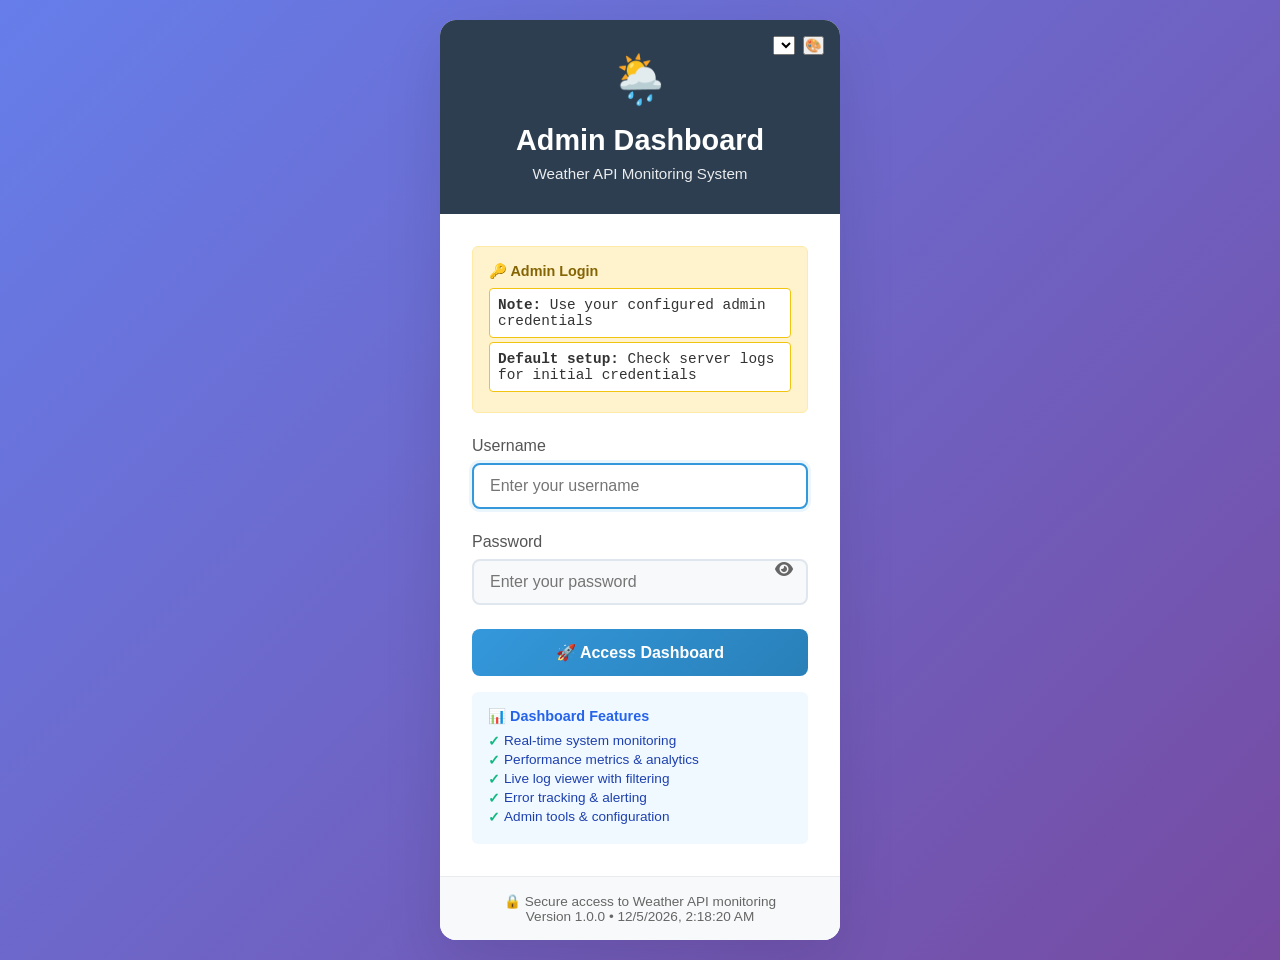
<file: public/admin/login.html>
<!doctype html>
<html lang="en">
  <head>
    <meta charset="UTF-8" />
    <meta name="viewport" content="width=device-width, initial-scale=1.0" />
    <title>Weather API - Admin Login</title>
    <!-- Font Awesome for icons -->
    <link
      rel="stylesheet"
      href="https://cdnjs.cloudflare.com/ajax/libs/font-awesome/6.4.0/css/all.min.css"
    />
    <link rel="stylesheet" href="../css/login.css" />
  </head>

  <body>
    <div class="login-container">
      <div class="login-header">
        <span class="weather-icon">🌦️</span>
        <h1>Admin Dashboard</h1>
        <p>Weather API Monitoring System</p>
        <div class="theme-controls">
          <select id="theme-selector" class="theme-selector" aria-label="Select theme">
            <!-- Options will be populated by JavaScript -->
          </select>
          <button class="customize-theme-btn" id="customize-theme-btn" aria-label="Customize theme">
            🎨
          </button>
        </div>
      </div>

      <div class="login-form">
        <div class="demo-credentials">
          <h4>🔑 Admin Login</h4>
          <div class="credential-item">
            <strong>Note:</strong> Use your configured admin credentials
          </div>
          <div class="credential-item">
            <strong>Default setup:</strong> Check server logs for initial
            credentials
          </div>
        </div>

        <div class="error-message" id="error-message">
          Invalid credentials. Please try again.
        </div>

        <div class="success-message" id="success-message">
          Login successful! Redirecting to dashboard...
        </div>

        <form id="login-form">
          <div class="form-group">
            <label for="username">Username</label>
            <input
              type="text"
              id="username"
              name="username"
              placeholder="Enter your username"
              required
              autocomplete="username"
            />
          </div>

          <div class="form-group">
            <label for="password">Password</label>
            <input
              type="password"
              id="password"
              name="password"
              placeholder="Enter your password"
              class="password-input"
              required
              autocomplete="current-password"
            />
            <button
              type="button"
              class="show"
              onclick="togglePassword()"
              title="Toggle password visibility"
            >
              <i class="fas fa-eye" id="toggle-icon"></i>
            </button>
          </div>

          <button type="submit" class="login-button" id="login-button">
            <span class="loading-spinner" id="loading-spinner"></span>
            <span id="button-text">🚀 Access Dashboard</span>
          </button>
        </form>

        <div class="features-list">
          <h4>📊 Dashboard Features</h4>
          <ul>
            <li>Real-time system monitoring</li>
            <li>Performance metrics & analytics</li>
            <li>Live log viewer with filtering</li>
            <li>Error tracking & alerting</li>
            <li>Admin tools & configuration</li>
          </ul>
        </div>
      </div>

      <div class="login-footer">
        <p>🔒 Secure access to Weather API monitoring</p>
        <p>Version 1.0.0 • <span id="current-time"></span></p>
      </div>
    </div>

    <script src="../js/login.js"></script>
  </body>
</html>
</file>
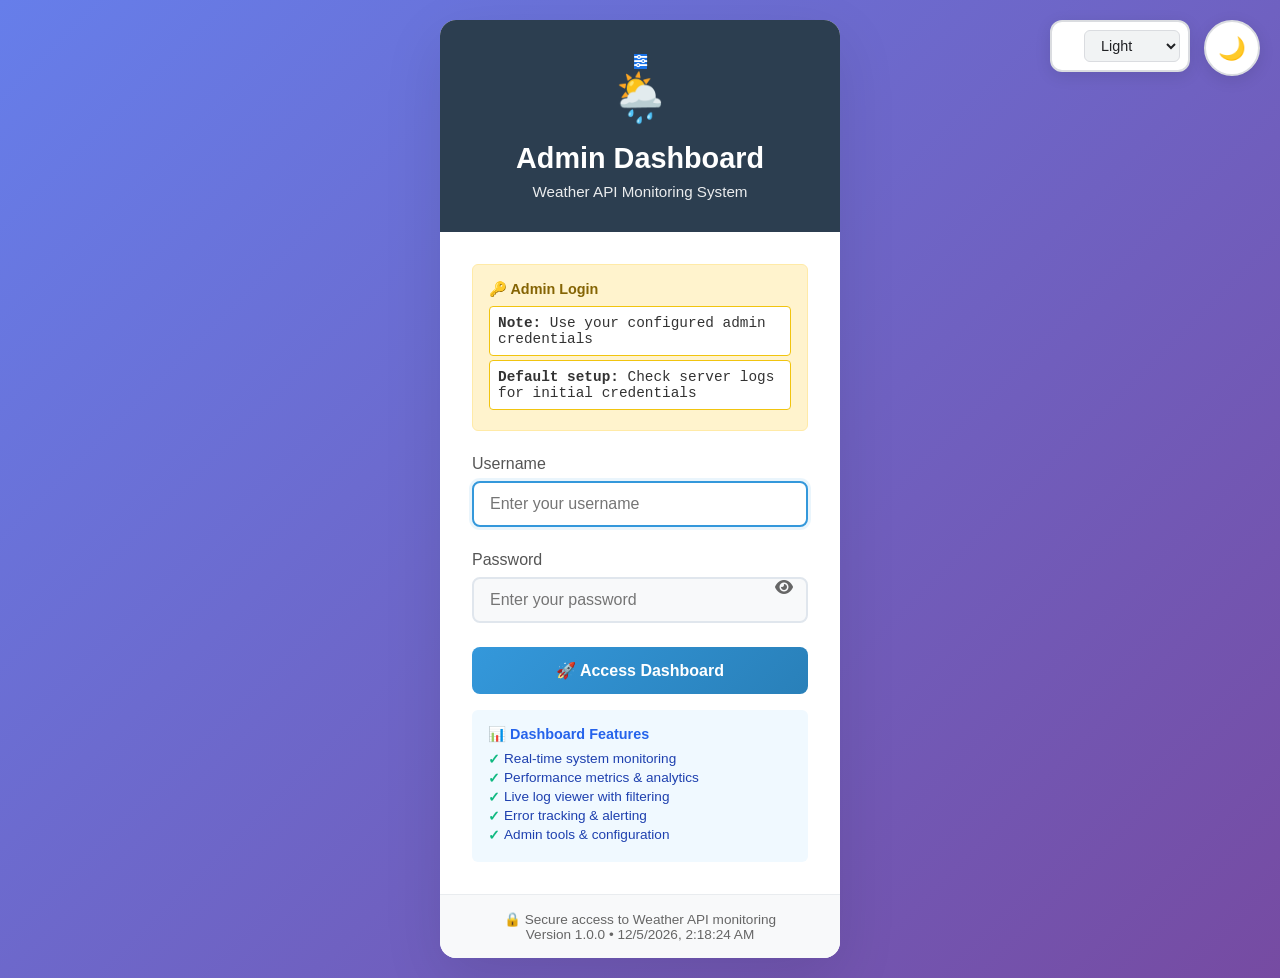
<file: Weather-API-main/public/admin/login.html>
<!doctype html>
<html lang="en">
  <head>
    <meta charset="UTF-8" />
    <meta name="viewport" content="width=device-width, initial-scale=1.0" />
    <title>Weather API - Admin Login</title>
    <!-- Font Awesome for icons -->
    <link
      rel="stylesheet"
      href="https://cdnjs.cloudflare.com/ajax/libs/font-awesome/6.4.0/css/all.min.css"
    />
    <link rel="stylesheet" href="../themes.css">
    <link rel="stylesheet" href="../css/login.css" />
  </head>

  <body>
    <div class="login-container">
      <div class="login-header">
        <div class="theme-controls">
          <div class="theme-selector" id="theme-selector-container">
            <i class="fas fa-palette" aria-hidden="true"></i>
            <select id="theme-selector" aria-label="Select theme">
              <!-- Options populated by JavaScript -->
            </select>
          </div>
          <button class="theme-toggle" id="theme-toggle" aria-label="Toggle theme">
            <span class="toggle-icon moon-icon">🌙</span>
            <span class="toggle-icon sun-icon">☀️</span>
          </button>
          <button class="customize-btn" id="customize-theme-btn" aria-label="Customize theme">
            <i class="fas fa-sliders-h" aria-hidden="true"></i>
          </button>
        </div>
        <span class="weather-icon">🌦️</span>
        <h1>Admin Dashboard</h1>
        <p>Weather API Monitoring System</p>
      </div>

      <div class="login-form">
        <div class="demo-credentials">
          <h4>🔑 Admin Login</h4>
          <div class="credential-item">
            <strong>Note:</strong> Use your configured admin credentials
          </div>
          <div class="credential-item">
            <strong>Default setup:</strong> Check server logs for initial
            credentials
          </div>
        </div>

        <div class="error-message" id="error-message">
          Invalid credentials. Please try again.
        </div>

        <div class="success-message" id="success-message">
          Login successful! Redirecting to dashboard...
        </div>

        <form id="login-form">
          <div class="form-group">
            <label for="username">Username</label>
            <input
              type="text"
              id="username"
              name="username"
              placeholder="Enter your username"
              required
              autocomplete="username"
            />
          </div>

          <div class="form-group">
            <label for="password">Password</label>
            <input
              type="password"
              id="password"
              name="password"
              placeholder="Enter your password"
              class="password-input"
              required
              autocomplete="current-password"
            />
            <button
              type="button"
              class="show"
              onclick="togglePassword()"
              title="Toggle password visibility"
            >
              <i class="fas fa-eye" id="toggle-icon"></i>
            </button>
          </div>

          <button type="submit" class="login-button" id="login-button">
            <span class="loading-spinner" id="loading-spinner"></span>
            <span id="button-text">🚀 Access Dashboard</span>
          </button>
        </form>

        <div class="features-list">
          <h4>📊 Dashboard Features</h4>
          <ul>
            <li>Real-time system monitoring</li>
            <li>Performance metrics & analytics</li>
            <li>Live log viewer with filtering</li>
            <li>Error tracking & alerting</li>
            <li>Admin tools & configuration</li>
          </ul>
        </div>
      </div>

      <div class="login-footer">
        <p>🔒 Secure access to Weather API monitoring</p>
        <p>Version 1.0.0 • <span id="current-time"></span></p>
      </div>
    </div>

    <!-- Customization Panel -->
    <div class="customization-panel" id="customization-panel">
      <h3><i class="fas fa-paint-brush" aria-hidden="true"></i> Customize Theme</h3>
      <div class="color-groups">
        <!-- Color inputs populated by JavaScript -->
      </div>
      <div class="button-group">
        <button class="save-btn" id="save-custom-theme" aria-label="Save custom theme">
          <i class="fas fa-save" aria-hidden="true"></i> Save
        </button>
        <button class="reset-btn" id="reset-custom-theme" aria-label="Reset to defaults">
          <i class="fas fa-undo" aria-hidden="true"></i> Reset
        </button>
      </div>
    </div>

    <script src="../theme-manager.js"></script>
    <script src="../js/login.js"></script>
  </body>
</html>
</file>
<file: public/css/login.css>
* {
    margin: 0;
    padding: 0;
    box-sizing: border-box;
}

body {
    font-family:
        -apple-system, BlinkMacSystemFont, "Segoe UI", Roboto, sans-serif;
    background: linear-gradient(135deg, #667eea 0%, #764ba2 100%);
    min-height: 100vh;
    display: flex;
    align-items: center;
    justify-content: center;
    color: #333;
}

.login-container {
    background: white;
    border-radius: 16px;
    box-shadow: 0 20px 60px rgba(0, 0, 0, 0.1);
    overflow: hidden;
    width: 100%;
    max-width: 400px;
    margin: 20px;
}

.login-header {
    background: #2c3e50;
    color: white;
    padding: 2rem;
    text-align: center;
    position: relative;
}

.login-header h1 {
    font-size: 1.8rem;
    font-weight: 600;
    margin-bottom: 0.5rem;
}

.login-header p {
    opacity: 0.9;
    font-size: 0.95rem;
}

.weather-icon {
    font-size: 3rem;
    margin-bottom: 1rem;
    display: block;
}

.theme-controls {
    position: absolute;
    top: 1rem;
    right: 1rem;
    display: flex;
    align-items: center;
    gap: 0.5rem;
}

.login-form {
    padding: 2rem;
}

.form-group {
    margin-bottom: 1.5rem;
    position: relative;
}

.form-group label {
    display: block;
    margin-bottom: 0.5rem;
    font-weight: 500;
    color: #555;
}

.form-group input {
    width: 100%;
    padding: 0.75rem 1rem;
    border: 2px solid #e0e6ed;
    border-radius: 8px;
    font-size: 1rem;
    transition: all 0.3s ease;
    background: #f8f9fa;
}

.form-group input:focus {
    outline: none;
    border-color: #3498db;
    background: white;
    box-shadow: 0 0 0 3px rgba(52, 152, 219, 0.1);
}

.login-button {
    width: 100%;
    padding: 0.875rem;
    background: linear-gradient(135deg, #3498db, #2980b9);
    color: white;
    border: none;
    border-radius: 8px;
    font-size: 1rem;
    font-weight: 600;
    cursor: pointer;
    transition: all 0.3s ease;
    display: flex;
    align-items: center;
    justify-content: center;
    gap: 0.5rem;
}

.login-button:hover {
    background: linear-gradient(135deg, #2980b9, #1f6391);
    transform: translateY(-1px);
    box-shadow: 0 8px 25px rgba(52, 152, 219, 0.3);
}

.login-button:active {
    transform: translateY(0);
}

.login-button:disabled {
    background: #bdc3c7;
    cursor: not-allowed;
    transform: none;
    box-shadow: none;
}

.error-message {
    background: #fee;
    color: #e74c3c;
    padding: 0.75rem;
    border-radius: 6px;
    margin-bottom: 1rem;
    border-left: 4px solid #e74c3c;
    font-size: 0.9rem;
    display: none;
}

.success-message {
    background: #eef;
    color: #27ae60;
    padding: 0.75rem;
    border-radius: 6px;
    margin-bottom: 1rem;
    border-left: 4px solid #27ae60;
    font-size: 0.9rem;
    display: none;
}

.loading-spinner {
    width: 16px;
    height: 16px;
    border: 2px solid rgba(255, 255, 255, 0.3);
    border-radius: 50%;
    border-top-color: white;
    animation: spin 1s ease-in-out infinite;
    display: none;
}

@keyframes spin {
    to {
        transform: rotate(360deg);
    }
}

.login-footer {
    background: #f8f9fa;
    padding: 1rem 2rem;
    text-align: center;
    font-size: 0.85rem;
    color: #666;
    border-top: 1px solid #e9ecef;
}

.demo-credentials {
    background: #fff3cd;
    border: 1px solid #ffeaa7;
    border-radius: 6px;
    padding: 1rem;
    margin-bottom: 1.5rem;
    font-size: 0.9rem;
}

.demo-credentials h4 {
    color: #856404;
    margin-bottom: 0.5rem;
    font-size: 0.9rem;
}

.demo-credentials p {
    color: #856404;
    margin: 0.25rem 0;
}

.credential-item {
    background: white;
    padding: 0.5rem;
    border-radius: 4px;
    margin: 0.25rem 0;
    font-family: "Courier New", monospace;
    border: 1px solid #f1c40f;
}

.show {
    position: absolute;
    right: 12px;
    top: 50%;
    transform: translateY(-50%);
    background: none;
    border: none;
    cursor: pointer;
    color: #666;
    font-size: 1rem;
    padding: 4px;
    border-radius: 4px;
    transition: all 0.2s ease;
    width: 24px;
    height: 24px;
    display: flex;
    align-items: center;
    justify-content: center;
}

.show:hover {
    color: #3498db;
    background: rgba(52, 152, 219, 0.1);
}

.show:focus {
    outline: none;
    color: #3498db;
    background: rgba(52, 152, 219, 0.1);
}

.password-input {
    padding-right: 3rem !important;
}

.features-list {
    background: #f0f9ff;
    border-radius: 6px;
    padding: 1rem;
    margin-top: 1rem;
}

.features-list h4 {
    color: #2563eb;
    font-size: 0.9rem;
    margin-bottom: 0.5rem;
}

.features-list ul {
    list-style: none;
    font-size: 0.85rem;
    color: #1e40af;
}

.features-list li {
    margin: 0.25rem 0;
    padding-left: 1rem;
    position: relative;
}

.features-list li:before {
    content: "✓";
    position: absolute;
    left: 0;
    color: #10b981;
    font-weight: bold;
}

@media (max-width: 480px) {
    .login-container {
        margin: 10px;
    }

    .login-header {
        padding: 1.5rem;
    }

    .login-form {
        padding: 1.5rem;
    }
}
</file>
<file: Weather-API-main/public/themes.css>
/**
 * Theme Variables for Weather API
 * Supports multiple themes: light, dark, blue, green, purple, orange, custom
 * Includes CSS custom properties for comprehensive theming
 */

:root {
  /* Light Theme Variables */
  --bg-primary: #f8f9fa;
  --bg-secondary: #ffffff;
  --bg-tertiary: #f1f3f4;
  
  --text-primary: #202124;
  --text-secondary: #5f6368;
  --text-muted: #9aa0a6;
  
  --accent-primary: #1a73e8;
  --accent-secondary: #4285f4;
  --accent-hover: #1557b0;
  
  --border-color: #dadce0;
  --border-hover: #bdc1c6;
  
  --shadow-light: rgba(0, 0, 0, 0.1);
  --shadow-medium: rgba(0, 0, 0, 0.15);
  --shadow-heavy: rgba(0, 0, 0, 0.2);
  
  --error-color: #d93025;
  --success-color: #137333;
  --warning-color: #f29900;
  
  --gradient-primary: linear-gradient(135deg, #667eea 0%, #764ba2 100%);
  --gradient-secondary: linear-gradient(135deg, #f093fb 0%, #f5576c 100%);
  
  --transition-speed: 0.3s;
  --transition-easing: ease-in-out;
}

/* Dark Theme Variables */
[data-theme="dark"] {
  --bg-primary: #0f0f0f;
  --bg-secondary: #1e1e1e;
  --bg-tertiary: #2d2d2d;

  --text-primary: #ddd;
  --text-secondary: #8a8a8a;
  --text-muted: #6c6c6c;

  --accent-primary: #4fc3f7;
  --accent-secondary: #29b6f6;
  --accent-hover: #0288d1;

  --border-color: #404040;
  --border-hover: #505050;

  --shadow-light: rgba(0, 0, 0, 0.3);
  --shadow-medium: rgba(0, 0, 0, 0.4);
  --shadow-heavy: rgba(0, 0, 0, 0.5);

  --error-color: #ff5252;
  --success-color: #4caf50;
  --warning-color: #ff9800;

  --gradient-primary: linear-gradient(135deg, #2c3e50, #3498db);
  --gradient-secondary: linear-gradient(135deg, #833092, #6691ff);
}

/* Blue Theme Variables */
[data-theme="blue"] {
  --bg-primary: #e3f2fd;
  --bg-secondary: #ffffff;
  --bg-tertiary: #f1f8ff;

  --text-primary: #0d47a1;
  --text-secondary: #1976d2;
  --text-muted: #42a5f5;

  --accent-primary: #1565c0;
  --accent-secondary: #1976d2;
  --accent-hover: #0d47a1;

  --border-color: #bbdefb;
  --border-hover: #90caf9;

  --shadow-light: rgba(21, 101, 192, 0.1);
  --shadow-medium: rgba(21, 101, 192, 0.15);
  --shadow-heavy: rgba(21, 101, 192, 0.2);

  --error-color: #d32f2f;
  --success-color: #2e7d32;
  --warning-color: #f57c00;

  --gradient-primary: linear-gradient(135deg, #0d47a1 0%, #42a5f5 100%);
  --gradient-secondary: linear-gradient(135deg, #1976d2 0%, #81d4fa 100%);
}

/* Green Theme Variables */
[data-theme="green"] {
  --bg-primary: #e8f5e8;
  --bg-secondary: #ffffff;
  --bg-tertiary: #f1f8e9;

  --text-primary: #1b5e20;
  --text-secondary: #2e7d32;
  --text-muted: #4caf50;

  --accent-primary: #2e7d32;
  --accent-secondary: #388e3c;
  --accent-hover: #1b5e20;

  --border-color: #c8e6c9;
  --border-hover: #a5d6a7;

  --shadow-light: rgba(46, 125, 50, 0.1);
  --shadow-medium: rgba(46, 125, 50, 0.15);
  --shadow-heavy: rgba(46, 125, 50, 0.2);

  --error-color: #d32f2f;
  --success-color: #1b5e20;
  --warning-color: #f57c00;

  --gradient-primary: linear-gradient(135deg, #1b5e20 0%, #4caf50 100%);
  --gradient-secondary: linear-gradient(135deg, #2e7d32 0%, #81c784 100%);
}

/* Purple Theme Variables */
[data-theme="purple"] {
  --bg-primary: #f3e5f5;
  --bg-secondary: #ffffff;
  --bg-tertiary: #faf0fb;

  --text-primary: #4a148c;
  --text-secondary: #6a1b9a;
  --text-muted: #9c27b0;

  --accent-primary: #6a1b9a;
  --accent-secondary: #7b1fa2;
  --accent-hover: #4a148c;

  --border-color: #e1bee7;
  --border-hover: #ce93d8;

  --shadow-light: rgba(106, 27, 154, 0.1);
  --shadow-medium: rgba(106, 27, 154, 0.15);
  --shadow-heavy: rgba(106, 27, 154, 0.2);

  --error-color: #d32f2f;
  --success-color: #2e7d32;
  --warning-color: #f57c00;

  --gradient-primary: linear-gradient(135deg, #4a148c 0%, #9c27b0 100%);
  --gradient-secondary: linear-gradient(135deg, #6a1b9a 0%, #ba68c8 100%);
}

/* Orange Theme Variables */
[data-theme="orange"] {
  --bg-primary: #fff3e0;
  --bg-secondary: #ffffff;
  --bg-tertiary: #fff8e1;

  --text-primary: #e65100;
  --text-secondary: #ef6c00;
  --text-muted: #ff9800;

  --accent-primary: #ef6c00;
  --accent-secondary: #f57c00;
  --accent-hover: #e65100;

  --border-color: #ffcc02;
  --border-hover: #ffb74d;

  --shadow-light: rgba(239, 108, 0, 0.1);
  --shadow-medium: rgba(239, 108, 0, 0.15);
  --shadow-heavy: rgba(239, 108, 0, 0.2);

  --error-color: #d32f2f;
  --success-color: #2e7d32;
  --warning-color: #e65100;

  --gradient-primary: linear-gradient(135deg, #e65100 0%, #ff9800 100%);
  --gradient-secondary: linear-gradient(135deg, #ef6c00 0%, #ffb74d 100%);
}

/* Custom Theme Variables (for user customization) */
[data-theme="custom"] {
  --bg-primary: var(--custom-bg-primary, #f8f9fa);
  --bg-secondary: var(--custom-bg-secondary, #ffffff);
  --bg-tertiary: var(--custom-bg-tertiary, #f1f3f4);

  --text-primary: var(--custom-text-primary, #202124);
  --text-secondary: var(--custom-text-secondary, #5f6368);
  --text-muted: var(--custom-text-muted, #9aa0a6);

  --accent-primary: var(--custom-accent-primary, #1a73e8);
  --accent-secondary: var(--custom-accent-secondary, #4285f4);
  --accent-hover: var(--custom-accent-hover, #1557b0);

  --border-color: var(--custom-border-color, #dadce0);
  --border-hover: var(--custom-border-hover, #bdc1c6);

  --shadow-light: var(--custom-shadow-light, rgba(0, 0, 0, 0.1));
  --shadow-medium: var(--custom-shadow-medium, rgba(0, 0, 0, 0.15));
  --shadow-heavy: var(--custom-shadow-heavy, rgba(0, 0, 0, 0.2));

  --error-color: var(--custom-error-color, #d93025);
  --success-color: var(--custom-success-color, #137333);
  --warning-color: var(--custom-warning-color, #f29900);

  --gradient-primary: var(--custom-gradient-primary, linear-gradient(135deg, #667eea 0%, #764ba2 100%));
  --gradient-secondary: var(--custom-gradient-secondary, linear-gradient(135deg, #f093fb 0%, #f5576c 100%));
}

/* Enhanced Theme Toggle Button Styles */
.theme-toggle {
  position: fixed;
  top: 20px;
  right: 20px;
  background: var(--bg-secondary);
  border: 2px solid var(--border-color);
  border-radius: 50%;
  width: 56px;
  height: 56px;
  display: flex;
  align-items: center;
  justify-content: center;
  cursor: pointer;
  transition: all var(--transition-speed) var(--transition-easing);
  box-shadow: 0 4px 16px var(--shadow-light);
  z-index: 1000;
  backdrop-filter: blur(10px);
  font-size: 1.5rem;
  overflow: hidden;
}

.theme-toggle:hover {
  transform: scale(1.1);
  box-shadow: 0 6px 20px var(--shadow-medium);
  border-color: var(--accent-primary);
}

.theme-toggle:active {
  transform: scale(0.95);
}

.theme-toggle:focus {
  outline: none;
  box-shadow: 0 0 0 3px var(--accent-primary), 0 4px 16px var(--shadow-light);
}

/* Enhanced toggle icons with better visibility */
.theme-toggle .toggle-icon {
  position: absolute;
  transition: all var(--transition-speed) var(--transition-easing);
  font-size: 1.4rem;
}

.theme-toggle .sun-icon {
  opacity: 0;
  transform: rotate(180deg) scale(0.5);
  color: #ffd700;
}

.theme-toggle .moon-icon {
  opacity: 1;
  transform: rotate(0deg) scale(1);
  color: var(--accent-primary);
}

[data-theme="dark"] .theme-toggle .sun-icon {
  opacity: 1;
  transform: rotate(0deg) scale(1);
}

[data-theme="dark"] .theme-toggle .moon-icon {
  opacity: 0;
  transform: rotate(-180deg) scale(0.5);
}

/* Pulse animation for better visibility */
@keyframes pulse {
  0% {
    box-shadow: 0 0 0 0 rgba(26, 115, 232, 0.4);
  }
  70% {
    box-shadow: 0 0 0 10px rgba(26, 115, 232, 0);
  }
  100% {
    box-shadow: 0 0 0 0 rgba(26, 115, 232, 0);
  }
}

.theme-toggle:hover {
  animation: pulse 1.5s infinite;
}

.theme-toggle:hover {
  transform: scale(1.1);
  box-shadow: 0 6px 20px var(--shadow-medium);
  border-color: var(--accent-primary);
}

.theme-toggle:active {
  transform: scale(0.95);
}

.theme-toggle i {
  font-size: 1.2rem;
  color: var(--accent-primary);
  transition: all var(--transition-speed) var(--transition-easing);
}

/* Smooth transitions for all elements */
* {
  transition: background-color var(--transition-speed) var(--transition-easing),
              color var(--transition-speed) var(--transition-easing),
              border-color var(--transition-speed) var(--transition-easing),
              box-shadow var(--transition-speed) var(--transition-easing);
}

/* Body theme transitions */
body {
  background: var(--bg-primary);
  color: var(--text-primary);
  transition: background-color var(--transition-speed) var(--transition-easing),
              color var(--transition-speed) var(--transition-easing);
}

/* Container theming */
.container {
  background: var(--bg-secondary);
  border: 1px solid var(--border-color);
  box-shadow: 0 8px 30px var(--shadow-light);
  transition: all var(--transition-speed) var(--transition-easing);
}

/* Input theming */
input, button {
  background: var(--bg-tertiary);
  color: var(--text-primary);
  border: 1px solid var(--border-color);
  transition: all var(--transition-speed) var(--transition-easing);
}

input:focus {
  border-color: var(--accent-primary);
  box-shadow: 0 0 0 3px rgba(26, 115, 232, 0.1);
}

/* Button theming */
button {
  background: var(--accent-primary);
  color: white;
  border: none;
}

button:hover {
  background: var(--accent-hover);
  box-shadow: 0 4px 12px var(--shadow-medium);
}

/* Weather card theming */
.weather-card {
  background: var(--bg-tertiary);
  border: 1px solid var(--border-color);
  box-shadow: 0 2px 10px var(--shadow-light);
}

/* Recent searches theming */
.recent-searches {
  background: var(--bg-secondary);
  border: 1px solid var(--border-color);
}

/* Error message theming */
.error-message {
  color: var(--error-color);
  background: rgba(217, 48, 37, 0.1);
  border: 1px solid var(--error-color);
}

/* Success message theming */
.success-message {
  color: var(--success-color);
  background: rgba(19, 115, 51, 0.1);
  border: 1px solid var(--success-color);
}

/* Admin dashboard theming */
.admin-container {
  background: var(--bg-secondary);
  color: var(--text-primary);
}

.admin-header {
  background: var(--bg-tertiary);
  border-bottom: 1px solid var(--border-color);
}

.admin-card {
  background: var(--bg-secondary);
  border: 1px solid var(--border-color);
  box-shadow: 0 2px 8px var(--shadow-light);
}

/* Responsive theme toggle */
@media (max-width: 768px) {
  .theme-toggle {
    top: 10px;
    right: 10px;
    width: 45px;
    height: 45px;
  }
}

/* High contrast mode support */
@media (prefers-contrast: high) {
  :root {
    --border-color: #000000;
    --text-primary: #000000;
  }
  
  [data-theme="dark"] {
    --border-color: #ffffff;
    --text-primary: #ffffff;
  }
}

/* Reduced motion support */
@media (prefers-reduced-motion: reduce) {
  * {
    transition: none !important;
  }
}

/* Focus styles for accessibility */
.theme-toggle:focus {
  outline: 2px solid var(--accent-primary);
  outline-offset: 2px;
}

/* Theme Selector Styles */
.theme-selector {
  position: fixed;
  top: 20px;
  right: 90px;
  background: var(--bg-secondary);
  border: 2px solid var(--border-color);
  border-radius: 12px;
  padding: 8px;
  display: flex;
  align-items: center;
  gap: 8px;
  box-shadow: 0 4px 16px var(--shadow-light);
  z-index: 1000;
  backdrop-filter: blur(10px);
  transition: all var(--transition-speed) var(--transition-easing);
}

.theme-selector:hover {
  transform: translateY(-2px);
  box-shadow: 0 6px 20px var(--shadow-medium);
  border-color: var(--accent-primary);
}

.theme-selector select {
  background: var(--bg-tertiary);
  border: 1px solid var(--border-color);
  border-radius: 6px;
  padding: 6px 12px;
  color: var(--text-primary);
  font-size: 0.9rem;
  cursor: pointer;
  transition: all var(--transition-speed) var(--transition-easing);
}

.theme-selector select:focus {
  outline: none;
  border-color: var(--accent-primary);
  box-shadow: 0 0 0 2px rgba(26, 115, 232, 0.1);
}

.theme-selector select:hover {
  border-color: var(--accent-hover);
}

/* Customization Panel Styles */
.customization-panel {
  position: fixed;
  top: 80px;
  right: 20px;
  background: var(--bg-secondary);
  border: 2px solid var(--border-color);
  border-radius: 12px;
  padding: 20px;
  width: 300px;
  max-height: 70vh;
  overflow-y: auto;
  box-shadow: 0 8px 32px var(--shadow-medium);
  z-index: 1001;
  backdrop-filter: blur(10px);
  display: none;
  transition: all var(--transition-speed) var(--transition-easing);
}

.customization-panel.show {
  display: block;
}

.customization-panel h3 {
  margin: 0 0 15px 0;
  color: var(--text-primary);
  font-size: 1.2rem;
}

.customization-panel .color-group {
  margin-bottom: 15px;
}

.customization-panel label {
  display: block;
  margin-bottom: 5px;
  color: var(--text-secondary);
  font-size: 0.9rem;
  font-weight: 500;
}

.customization-panel input[type="color"] {
  width: 50px;
  height: 40px;
  border: 2px solid var(--border-color);
  border-radius: 6px;
  cursor: pointer;
  transition: all var(--transition-speed) var(--transition-easing);
}

.customization-panel input[type="color"]:hover {
  transform: scale(1.05);
  border-color: var(--accent-primary);
}

.customization-panel .button-group {
  display: flex;
  gap: 10px;
  margin-top: 20px;
}

.customization-panel button {
  flex: 1;
  padding: 8px 16px;
  border: none;
  border-radius: 6px;
  font-size: 0.9rem;
  cursor: pointer;
  transition: all var(--transition-speed) var(--transition-easing);
}

.customization-panel .save-btn {
  background: var(--accent-primary);
  color: white;
}

.customization-panel .save-btn:hover {
  background: var(--accent-hover);
  transform: translateY(-1px);
}

.customization-panel .reset-btn {
  background: var(--bg-tertiary);
  color: var(--text-primary);
  border: 1px solid var(--border-color);
}

.customization-panel .reset-btn:hover {
  background: var(--border-color);
}

/* Responsive theme controls */
@media (max-width: 768px) {
  .theme-toggle {
    top: 10px;
    right: 10px;
    width: 45px;
    height: 45px;
  }

  .theme-selector {
    top: 10px;
    right: 65px;
    padding: 6px;
  }

  .customization-panel {
    top: 70px;
    right: 10px;
    width: calc(100vw - 20px);
    max-width: 300px;
  }
}

/* High contrast mode support */
@media (prefers-contrast: high) {
  :root {
    --border-color: #000000;
    --text-primary: #000000;
  }

  [data-theme="dark"] {
    --border-color: #ffffff;
    --text-primary: #ffffff;
  }
}

/* Reduced motion support */
@media (prefers-reduced-motion: reduce) {
  * {
    transition: none !important;
  }
}

/* Focus styles for accessibility */
.theme-toggle:focus {
  outline: 2px solid var(--accent-primary);
  outline-offset: 2px;
}

.theme-selector select:focus {
  outline: 2px solid var(--accent-primary);
  outline-offset: 2px;
}

/* Print styles */
@media print {
  .theme-toggle,
  .theme-selector,
  .customization-panel {
    display: none;
  }
}
</file>
<file: Weather-API-main/public/css/login.css>
* {
    margin: 0;
    padding: 0;
    box-sizing: border-box;
}

body {
    font-family:
        -apple-system, BlinkMacSystemFont, "Segoe UI", Roboto, sans-serif;
    background: linear-gradient(135deg, #667eea 0%, #764ba2 100%);
    min-height: 100vh;
    display: flex;
    align-items: center;
    justify-content: center;
    color: #333;
}

.login-container {
    background: white;
    border-radius: 16px;
    box-shadow: 0 20px 60px rgba(0, 0, 0, 0.1);
    overflow: hidden;
    width: 100%;
    max-width: 400px;
    margin: 20px;
}

.login-header {
    background: #2c3e50;
    color: white;
    padding: 2rem;
    text-align: center;
}

.login-header h1 {
    font-size: 1.8rem;
    font-weight: 600;
    margin-bottom: 0.5rem;
}

.login-header p {
    opacity: 0.9;
    font-size: 0.95rem;
}

.weather-icon {
    font-size: 3rem;
    margin-bottom: 1rem;
    display: block;
}

.login-form {
    padding: 2rem;
}

.form-group {
    margin-bottom: 1.5rem;
    position: relative;
}

.form-group label {
    display: block;
    margin-bottom: 0.5rem;
    font-weight: 500;
    color: #555;
}

.form-group input {
    width: 100%;
    padding: 0.75rem 1rem;
    border: 2px solid #e0e6ed;
    border-radius: 8px;
    font-size: 1rem;
    transition: all 0.3s ease;
    background: #f8f9fa;
}

.form-group input:focus {
    outline: none;
    border-color: #3498db;
    background: white;
    box-shadow: 0 0 0 3px rgba(52, 152, 219, 0.1);
}

.login-button {
    width: 100%;
    padding: 0.875rem;
    background: linear-gradient(135deg, #3498db, #2980b9);
    color: white;
    border: none;
    border-radius: 8px;
    font-size: 1rem;
    font-weight: 600;
    cursor: pointer;
    transition: all 0.3s ease;
    display: flex;
    align-items: center;
    justify-content: center;
    gap: 0.5rem;
}

.login-button:hover {
    background: linear-gradient(135deg, #2980b9, #1f6391);
    transform: translateY(-1px);
    box-shadow: 0 8px 25px rgba(52, 152, 219, 0.3);
}

.login-button:active {
    transform: translateY(0);
}

.login-button:disabled {
    background: #bdc3c7;
    cursor: not-allowed;
    transform: none;
    box-shadow: none;
}

.error-message {
    background: #fee;
    color: #e74c3c;
    padding: 0.75rem;
    border-radius: 6px;
    margin-bottom: 1rem;
    border-left: 4px solid #e74c3c;
    font-size: 0.9rem;
    display: none;
}

.success-message {
    background: #eef;
    color: #27ae60;
    padding: 0.75rem;
    border-radius: 6px;
    margin-bottom: 1rem;
    border-left: 4px solid #27ae60;
    font-size: 0.9rem;
    display: none;
}

.loading-spinner {
    width: 16px;
    height: 16px;
    border: 2px solid rgba(255, 255, 255, 0.3);
    border-radius: 50%;
    border-top-color: white;
    animation: spin 1s ease-in-out infinite;
    display: none;
}

@keyframes spin {
    to {
        transform: rotate(360deg);
    }
}

.login-footer {
    background: #f8f9fa;
    padding: 1rem 2rem;
    text-align: center;
    font-size: 0.85rem;
    color: #666;
    border-top: 1px solid #e9ecef;
}

.demo-credentials {
    background: #fff3cd;
    border: 1px solid #ffeaa7;
    border-radius: 6px;
    padding: 1rem;
    margin-bottom: 1.5rem;
    font-size: 0.9rem;
}

.demo-credentials h4 {
    color: #856404;
    margin-bottom: 0.5rem;
    font-size: 0.9rem;
}

.demo-credentials p {
    color: #856404;
    margin: 0.25rem 0;
}

.credential-item {
    background: white;
    padding: 0.5rem;
    border-radius: 4px;
    margin: 0.25rem 0;
    font-family: "Courier New", monospace;
    border: 1px solid #f1c40f;
}

.show {
    position: absolute;
    right: 12px;
    top: 50%;
    transform: translateY(-50%);
    background: none;
    border: none;
    cursor: pointer;
    color: #666;
    font-size: 1rem;
    padding: 4px;
    border-radius: 4px;
    transition: all 0.2s ease;
    width: 24px;
    height: 24px;
    display: flex;
    align-items: center;
    justify-content: center;
}

.show:hover {
    color: #3498db;
    background: rgba(52, 152, 219, 0.1);
}

.show:focus {
    outline: none;
    color: #3498db;
    background: rgba(52, 152, 219, 0.1);
}

.password-input {
    padding-right: 3rem !important;
}

.features-list {
    background: #f0f9ff;
    border-radius: 6px;
    padding: 1rem;
    margin-top: 1rem;
}

.features-list h4 {
    color: #2563eb;
    font-size: 0.9rem;
    margin-bottom: 0.5rem;
}

.features-list ul {
    list-style: none;
    font-size: 0.85rem;
    color: #1e40af;
}

.features-list li {
    margin: 0.25rem 0;
    padding-left: 1rem;
    position: relative;
}

.features-list li:before {
    content: "✓";
    position: absolute;
    left: 0;
    color: #10b981;
    font-weight: bold;
}

@media (max-width: 480px) {
    .login-container {
        margin: 10px;
    }

    .login-header {
        padding: 1.5rem;
    }

    .login-form {
        padding: 1.5rem;
    }
}
</file>
